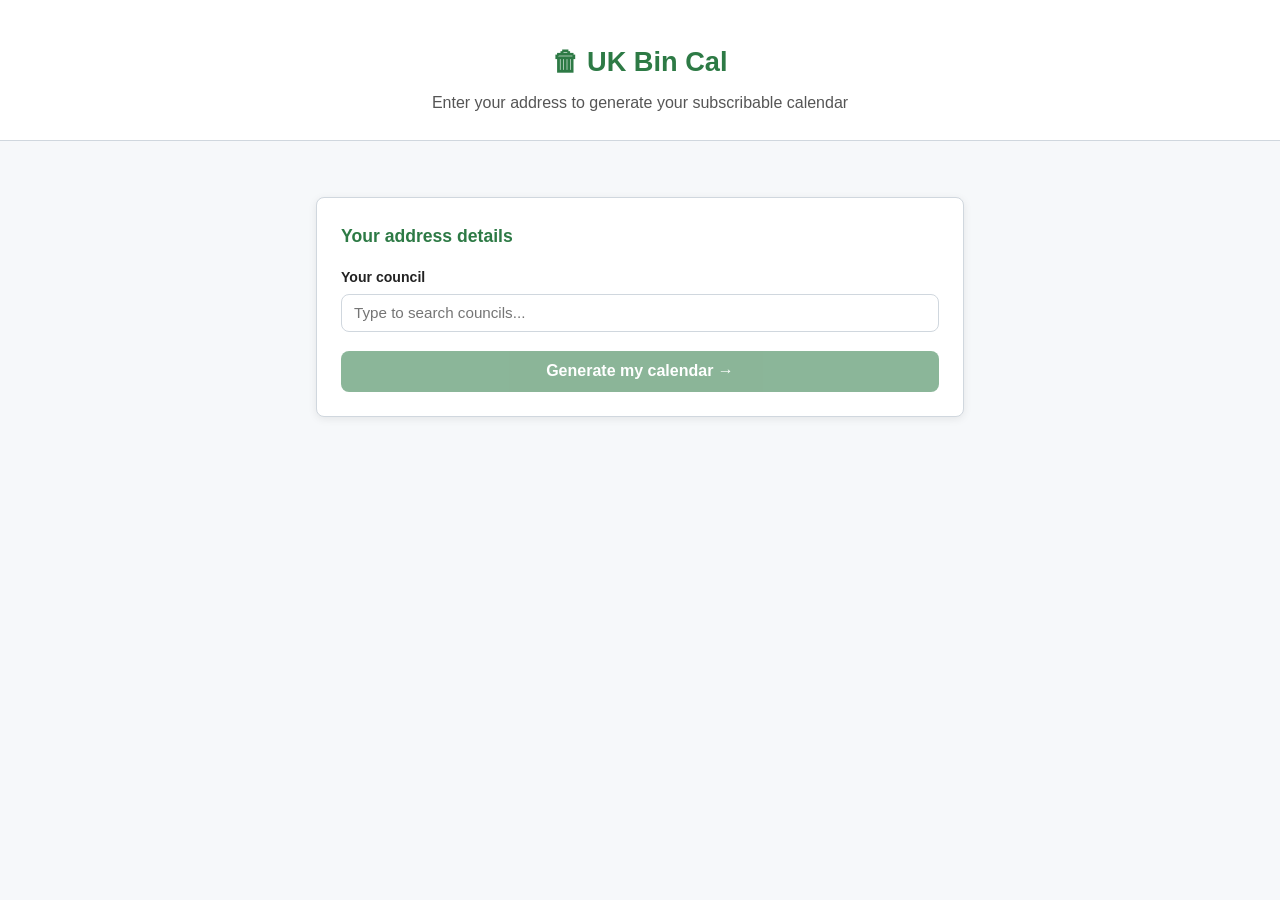
<file: form.html>
<!DOCTYPE html>
<html lang="en">
<head>
  <meta charset="UTF-8">
  <meta name="viewport" content="width=device-width, initial-scale=1">
  <title>Get your bin collection calendar — UK Bin Cal</title>
  <meta name="description" content="Enter your UK address to generate a free, subscribable bin collection calendar. Works with Apple Calendar, Google Calendar, and Outlook.">
  <meta name="robots" content="index, follow">
  <link rel="canonical" href="https://elyobelyob.github.io/bin-cal/form.html">
  <link rel="stylesheet" href="style.css">
</head>
<body>

<header>
  <h1><a href="index.html" style="text-decoration:none;color:inherit">&#x1F5D1; UK Bin Cal</a></h1>
  <p>Enter your address to generate your subscribable calendar</p>
</header>

<div class="page">

  <div class="uprn-callout" id="uprnNote" style="display:none">
    Your council may require your <strong>UPRN</strong> (a 12-digit property reference number).
    Find yours free at <a href="https://www.findmyaddress.co.uk/" target="_blank" rel="noopener">findmyaddress.co.uk</a>
    &mdash; enter your postcode and select your address. Have it ready before submitting.
  </div>

  <div class="uprn-callout" id="councilHint" style="display:none"></div>

  <div class="card">
    <h2>Your address details</h2>

    <form id="binForm" novalidate>

      <!-- Honeypot — must stay empty -->
      <div class="honeypot" aria-hidden="true">
        <label for="website">Leave this blank</label>
        <input type="text" id="website" name="website" tabindex="-1" autocomplete="off">
      </div>

      <div class="form-group">
        <label for="councilSearch">Your council</label>
        <input type="search" id="councilSearch" placeholder="Type to search councils..." autocomplete="off" required>
        <input type="hidden" id="councilId" name="council_id">
        <input type="hidden" id="councilTitle" name="council_title">
        <div id="councilDropdown" role="listbox" aria-label="Council suggestions" style="
          display:none;
          position:absolute;
          background:#fff;
          border:1px solid #d0d7de;
          border-radius:6px;
          max-height:240px;
          overflow-y:auto;
          z-index:100;
          width:100%;
          box-shadow:0 4px 12px rgba(0,0,0,.12);
        "></div>
        <div style="position:relative" id="dropdownAnchor"></div>
      </div>

      <!-- Dynamic arg fields rendered here by JS -->
      <div id="dynamicFields"></div>

      <div id="formError" class="alert alert-error" style="display:none"></div>

      <button type="submit" class="btn btn-full" id="submitBtn" disabled>
        Generate my calendar &rarr;
      </button>
    </form>
  </div>

</div>

<script src="app.js"></script>
<script>
let councils = [];
let selectedCouncil = null;

// ── Load councils ────────────────────────────────────────────────────────

fetch("councils.json")
  .then(r => r.json())
  .then(data => { councils = data; })
  .catch(() => showError("Failed to load council list. Please reload the page."));

// ── Council search autocomplete ──────────────────────────────────────────

const councilSearch = document.getElementById("councilSearch");
const councilId     = document.getElementById("councilId");
const councilTitle  = document.getElementById("councilTitle");
const dropdown      = document.getElementById("councilDropdown");
const anchor        = document.getElementById("dropdownAnchor");
const submitBtn     = document.getElementById("submitBtn");

// Position dropdown below the search input
councilSearch.addEventListener("focus", positionDropdown);
window.addEventListener("resize", positionDropdown);

function positionDropdown() {
  const rect = councilSearch.getBoundingClientRect();
  dropdown.style.top  = (rect.bottom + window.scrollY) + "px";
  dropdown.style.left = rect.left + "px";
  dropdown.style.width = rect.width + "px";
  dropdown.style.position = "fixed";
  dropdown.style.top = (rect.bottom) + "px";
}

councilSearch.addEventListener("input", () => {
  const q = councilSearch.value.trim().toLowerCase();
  clearCouncilSelection();
  if (q.length < 2) { dropdown.style.display = "none"; return; }

  const matches = councils
    .filter(c => c.title.toLowerCase().includes(q) && !(c.broken && !c.hint))
    .slice(0, 12);

  if (!matches.length) { dropdown.style.display = "none"; return; }

  dropdown.innerHTML = matches.map(c => {
    const idx = councils.indexOf(c);
    return `
    <div role="option" data-idx="${idx}" style="
      padding:.6rem .9rem;
      cursor:pointer;
      font-size:.92rem;
      border-bottom:1px solid #f0f0f0;
      ${c.broken ? "color:#888;" : ""}
    " onmouseover="this.style.background='#e8f5ed'" onmouseout="this.style.background=''"
       onclick="selectCouncil(${idx})">
      ${esc(c.title)}${c.broken && c.hint ? " <span style='font-size:.8em'>(see instructions)</span>" : c.broken ? " <span style='font-size:.8em'>(unavailable)</span>" : ""}
    </div>
  `;}).join("");

  dropdown.style.display = "block";
  positionDropdown();
});

document.addEventListener("click", e => {
  if (!dropdown.contains(e.target) && e.target !== councilSearch) {
    dropdown.style.display = "none";
  }
});

function selectCouncil(idx) {
  const c = councils[idx];
  if (!c) return;
  selectedCouncil = c;
  councilSearch.value = c.title;
  councilId.value = c.id;
  councilTitle.value = c.title;
  dropdown.style.display = "none";

  const hintEl = document.getElementById("councilHint");
  if (c.hint) {
    if (c.module === "ics") {
      // Reframe the upstream hint — these are written for the HA
      // integration's "use as the `url` parameter" context which doesn't
      // apply here. The user just wants the link to subscribe directly,
      // so strip the trailing "use as url parameter" instructions.
      const cleanedHint = c.hint.replace(
        /<li>[^<]*<code>url<\/code>\s*parameter[^<]*<\/li>\s*/gi,
        ""
      );
      hintEl.innerHTML = `
        <p style="margin-bottom:.75rem"><strong>Good news!</strong> ${esc(c.title)} already publishes a subscribable calendar.</p>
        <p style="margin-bottom:.75rem">Follow the steps below to find your calendar link, then paste it straight into Apple Calendar, Google Calendar, or Outlook &mdash; you&rsquo;re done.</p>
        <hr style="border:none;border-top:1px solid #e0e0e0;margin:1rem 0">
        ${cleanedHint}
      `;
    } else {
      hintEl.innerHTML = c.hint;
    }
    hintEl.style.display = "block";
  } else {
    hintEl.style.display = "none";
  }

  // Self-serve councils: show instructions only, no form.
  // Covers ICS-module councils (publish their own ICS) and explicitly
  // broken councils that have a manual workaround in their hint.
  const dynamicFields = document.getElementById("dynamicFields");
  const uprnNote = document.getElementById("uprnNote");
  if (c.module === "ics" || (c.broken && c.hint)) {
    dynamicFields.innerHTML = "";
    uprnNote.style.display = "none";
    submitBtn.disabled = true;
    submitBtn.style.display = "none";
    if (c.module === "ics") track("ics-council-selected", `Self-serve: ${c.id}`);
    return;
  }

  submitBtn.style.display = "";
  renderDynamicFields(c);
  checkFormValid();
}

function clearCouncilSelection() {
  selectedCouncil = null;
  councilId.value = "";
  councilTitle.value = "";
  document.getElementById("dynamicFields").innerHTML = "";
  document.getElementById("uprnNote").style.display = "none";
  document.getElementById("councilHint").style.display = "none";
  submitBtn.disabled = true;
  submitBtn.style.display = "";
}

// ── Dynamic fields ───────────────────────────────────────────────────────

const FIELD_LABELS = {
  postcode:     "Postcode",
  door_num:     "Door / house number",
  house_number: "House number",
  house_no:     "House number",
  number:       "House number",
  uprn:         "UPRN",
  uprn_number:  "UPRN",
  street:       "Street name",
  town:         "Town",
  city:         "City",
};

const FIELD_HINTS = {
  postcode: "e.g. HD9 6RJ",
  door_num: "e.g. 1 or 1A",
  uprn:     'Find yours at <a href="https://www.findmyaddress.co.uk/" target="_blank" rel="noopener">findmyaddress.co.uk</a>',
  uprn_number: 'Find yours at <a href="https://www.findmyaddress.co.uk/" target="_blank" rel="noopener">findmyaddress.co.uk</a>',
  predict:  "Tick to predict a full year of collections based on your bin's schedule, rather than just the next collection date.",
};

function renderDynamicFields(council) {
  const container = document.getElementById("dynamicFields");
  const hasUprn = council.args.some(a => a.name.toLowerCase().includes("uprn"));
  document.getElementById("uprnNote").style.display = hasUprn ? "block" : "none";

  const BOOL_TYPES = ["boolean", "bool"];
  const DICT_TYPES = ["dict"];

  container.innerHTML = council.args.map(arg => {
    const typeNorm = (arg.type || "").toLowerCase().trim();

    // Dict fields can't be entered by a user — skip them
    if (DICT_TYPES.includes(typeNorm)) return "";

    const label = FIELD_LABELS[arg.name] || arg.name.replace(/_/g, " ");
    const hint  = FIELD_HINTS[arg.name] || "";
    const req   = arg.required;

    if (BOOL_TYPES.includes(typeNorm)) {
      return `
        <div class="form-group">
          <div style="display:flex;align-items:center;gap:.6rem">
            <input type="checkbox" id="arg_${esc(arg.name)}" name="arg_${esc(arg.name)}"
              data-argname="${esc(arg.name)}" data-argtype="boolean"
              style="width:auto;margin:0">
            <label for="arg_${esc(arg.name)}" style="margin:0;font-weight:normal">
              ${esc(label)}
              ${!req ? '<span class="optional">(optional)</span>' : ""}
            </label>
          </div>
          ${hint ? `<div class="hint">${hint}</div>` : ""}
        </div>
      `;
    }

    return `
      <div class="form-group">
        <label for="arg_${esc(arg.name)}">
          ${esc(label)}
          ${!req ? '<span class="optional">(optional)</span>' : ""}
        </label>
        <input type="text" id="arg_${esc(arg.name)}" name="arg_${esc(arg.name)}"
          data-argname="${esc(arg.name)}"
          ${req ? "required" : ""}
          autocomplete="off"
          placeholder="${esc(arg.required ? "Required" : "Optional")}">
        ${hint ? `<div class="hint">${hint}</div>` : ""}
      </div>
    `;
  }).join("");

  container.querySelectorAll("input").forEach(i => i.addEventListener("input", checkFormValid));
}

// ── Validation ───────────────────────────────────────────────────────────

function checkFormValid() {
  if (!selectedCouncil) { submitBtn.disabled = true; return; }
  const allRequired = Array.from(
    document.querySelectorAll("#dynamicFields input[required]")
  ).every(i => i.value.trim() !== "");
  submitBtn.disabled = !allRequired;
}

// ── Submit ───────────────────────────────────────────────────────────────

document.getElementById("binForm").addEventListener("submit", async e => {
  e.preventDefault();
  hideError();

  const honeypot = document.getElementById("website").value;
  // Silently fail if honeypot filled (bot)
  if (honeypot) { window.location.href = "waiting.html?hash=00000000"; return; }

  if (!selectedCouncil) { showError("Please select your council."); return; }

  const args = {};
  document.querySelectorAll("#dynamicFields input[data-argname]").forEach(i => {
    if (i.dataset.argtype === "boolean") {
      if (i.checked) args[i.dataset.argname] = true;
    } else {
      let v = i.value.trim();
      if (i.dataset.argname === "postcode" && v) {
        const pc = v.toUpperCase().replace(/\s+/g, "");
        v = pc.length >= 5 ? pc.slice(0, -3) + " " + pc.slice(-3) : pc;
      }
      if (v) args[i.dataset.argname] = v;
    }
  });

  // ICS-module councils: the user pasted the council's own ICS URL.
  // Skip the worker/poll pipeline and take them straight to success
  // using that URL as their subscription URL.
  if (selectedCouncil.module === "ics") {
    const url = (args.url || "").trim();
    if (!/^https?:\/\//i.test(url)) {
      track("form-error/invalid-ics-url", "Invalid ICS URL pasted");
      showError("Please paste the calendar URL from your council's website (must start with http:// or https://).");
      return;
    }
    track("form-submit/ics-direct", `ICS submit: ${selectedCouncil.id}`);
    window.location.href = `success.html?url=${encodeURIComponent(url)}&council=${encodeURIComponent(selectedCouncil.title)}`;
    return;
  }

  const hash = await computeHash(selectedCouncil.id, args);

  submitBtn.disabled = true;
  submitBtn.textContent = "Submitting…";

  try {
    const res = await fetch(CONFIG.WORKER_URL, {
      method: "POST",
      headers: { "Content-Type": "application/json" },
      body: JSON.stringify({
        hash,
        council_id:    selectedCouncil.id,
        council_title: selectedCouncil.title,
        args_json:     JSON.stringify(args),
        website:       honeypot,
      }),
    });

    const data = await res.json().catch(() => ({}));

    if (!res.ok) {
      track("form-error/worker", `Worker ${res.status}: ${data.error || "unknown"}`);
      showError(data.error || "Something went wrong. Please try again.");
      submitBtn.disabled = false;
      submitBtn.textContent = "Generate my calendar →";
      return;
    }

    // Also store default_params if any (these are fixed per council and not from user input)
    if (selectedCouncil.default_params) {
      Object.assign(args, selectedCouncil.default_params);
    }

    track("form-submit/worker", `Worker submit: ${selectedCouncil.id}`);
    window.location.href = `waiting.html?hash=${hash}&council=${encodeURIComponent(selectedCouncil.title)}`;
  } catch (err) {
    track("form-error/network", "Worker network error");
    showError("Could not reach the submission service. Please try again.");
    submitBtn.disabled = false;
    submitBtn.textContent = "Generate my calendar →";
  }
});

// ── Utilities ────────────────────────────────────────────────────────────

function showError(msg) {
  const el = document.getElementById("formError");
  el.textContent = msg;
  el.style.display = "block";
}
function hideError() {
  document.getElementById("formError").style.display = "none";
}
function esc(s) {
  return String(s).replace(/&/g,"&amp;").replace(/</g,"&lt;").replace(/>/g,"&gt;")
                  .replace(/"/g,"&quot;").replace(/'/g,"&#39;");
}
</script>

<script data-goatcounter="https://elyob-bin-cal.goatcounter.com/count"
        async src="//gc.zgo.at/count.js"></script>
</body>
</html>
</file>
<file: style.css>
*, *::before, *::after { box-sizing: border-box; margin: 0; padding: 0; }

:root {
  --green:  #2d7a45;
  --green-light: #e8f5ed;
  --grey:   #555;
  --border: #d0d7de;
  --bg:     #f6f8fa;
  --white:  #ffffff;
  --radius: 8px;
  --shadow: 0 2px 8px rgba(0,0,0,.08);
  --font: -apple-system, BlinkMacSystemFont, "Segoe UI", Roboto, Helvetica, Arial, sans-serif;
}

body {
  font-family: var(--font);
  background: var(--bg);
  color: #222;
  line-height: 1.6;
  min-height: 100vh;
}

a { color: var(--green); }
a:hover { text-decoration: underline; }

/* ── Layout ─────────────────────────────────── */
.page {
  max-width: 680px;
  margin: 0 auto;
  padding: 2rem 1rem 4rem;
}

header {
  text-align: center;
  padding: 2.5rem 1rem 1.5rem;
  border-bottom: 1px solid var(--border);
  background: var(--white);
}

header h1 {
  font-size: 1.7rem;
  color: var(--green);
  display: flex;
  align-items: center;
  justify-content: center;
  gap: .5rem;
}

header p { color: var(--grey); margin-top: .4rem; }

/* ── Cards ──────────────────────────────────── */
.card {
  background: var(--white);
  border: 1px solid var(--border);
  border-radius: var(--radius);
  padding: 1.5rem;
  box-shadow: var(--shadow);
  margin-top: 1.5rem;
}

.card h2 {
  font-size: 1.1rem;
  margin-bottom: 1rem;
  color: var(--green);
}

/* ── Steps ──────────────────────────────────── */
.steps {
  display: grid;
  grid-template-columns: repeat(auto-fit, minmax(180px, 1fr));
  gap: 1rem;
  margin-top: 1.5rem;
}

.step {
  background: var(--white);
  border: 1px solid var(--border);
  border-radius: var(--radius);
  padding: 1.2rem;
  text-align: center;
}

.step-num {
  width: 2rem; height: 2rem;
  background: var(--green);
  color: #fff;
  border-radius: 50%;
  display: inline-flex;
  align-items: center;
  justify-content: center;
  font-weight: 700;
  font-size: .85rem;
  margin-bottom: .6rem;
}

.step h3 { font-size: .95rem; margin-bottom: .3rem; }
.step p  { font-size: .85rem; color: var(--grey); }

/* ── Form ───────────────────────────────────── */
.form-group {
  margin-bottom: 1.2rem;
}

label {
  display: block;
  font-size: .88rem;
  font-weight: 600;
  margin-bottom: .35rem;
}

label .optional {
  font-weight: 400;
  color: var(--grey);
  font-size: .8rem;
}

input[type="text"],
input[type="search"],
select {
  width: 100%;
  padding: .6rem .75rem;
  border: 1px solid var(--border);
  border-radius: var(--radius);
  font-size: .95rem;
  font-family: var(--font);
  background: var(--white);
  transition: border-color .15s;
}

input:focus, select:focus {
  outline: none;
  border-color: var(--green);
  box-shadow: 0 0 0 3px rgba(45,122,69,.15);
}

.hint {
  font-size: .8rem;
  color: var(--grey);
  margin-top: .3rem;
}

.honeypot { display: none !important; }

/* ── Button ─────────────────────────────────── */
.btn {
  display: inline-flex;
  align-items: center;
  gap: .5rem;
  padding: .7rem 1.4rem;
  background: var(--green);
  color: #fff;
  border: none;
  border-radius: var(--radius);
  font-size: 1rem;
  font-weight: 600;
  cursor: pointer;
  transition: background .15s, opacity .15s;
  text-decoration: none;
}

.btn:hover { background: #236038; color: #fff; }
.btn:disabled { opacity: .55; cursor: not-allowed; }
.btn-full { width: 100%; justify-content: center; }

/* ── Alert ──────────────────────────────────── */
.alert {
  padding: .8rem 1rem;
  border-radius: var(--radius);
  font-size: .9rem;
  margin-top: 1rem;
}
.alert-error { background: #ffeef0; border: 1px solid #ffc1c8; color: #c0392b; }
.alert-info  { background: var(--green-light); border: 1px solid #b2dfdb; color: #1b5e20; }

/* ── Waiting spinner ────────────────────────── */
.spinner {
  width: 3rem; height: 3rem;
  border: 4px solid var(--border);
  border-top-color: var(--green);
  border-radius: 50%;
  animation: spin 1s linear infinite;
  margin: 1.5rem auto;
}
@keyframes spin { to { transform: rotate(360deg); } }

.waiting-msg {
  text-align: center;
  color: var(--grey);
  font-size: .95rem;
  margin-top: .5rem;
}

/* ── Success ────────────────────────────────── */
.url-box {
  background: var(--green-light);
  border: 1px solid #b2dfdb;
  border-radius: var(--radius);
  padding: .75rem 1rem;
  font-family: monospace;
  font-size: .85rem;
  word-break: break-all;
  display: flex;
  align-items: center;
  gap: .5rem;
  margin: .75rem 0;
}

.copy-btn {
  background: none;
  border: 1px solid var(--green);
  color: var(--green);
  border-radius: 4px;
  padding: .25rem .6rem;
  font-size: .8rem;
  cursor: pointer;
  white-space: nowrap;
  flex-shrink: 0;
}
.copy-btn:hover { background: var(--green-light); }

.client-list { list-style: none; }
.client-list li {
  padding: .6rem 0;
  border-bottom: 1px solid var(--border);
  font-size: .9rem;
}
.client-list li:last-child { border-bottom: none; }
.client-list strong { display: block; margin-bottom: .1rem; }

/* ── UPRN callout ───────────────────────────── */
.uprn-callout {
  background: #fffbeb;
  border: 1px solid #f6d860;
  border-radius: var(--radius);
  padding: .8rem 1rem;
  font-size: .88rem;
  margin-bottom: 1.2rem;
}
.uprn-callout a { font-weight: 600; }

/* ── Hero ───────────────────────────────────── */
.hero {
  text-align: center;
  padding: 3rem 1rem 2rem;
}
.hero h1 {
  font-size: 2.1rem;
  color: var(--green);
  margin-bottom: .6rem;
}
.hero p {
  font-size: 1.05rem;
  color: var(--grey);
  max-width: 520px;
  margin: 0 auto 1.5rem;
}

/* ── Responsive ─────────────────────────────── */
@media (max-width: 480px) {
  .hero h1 { font-size: 1.6rem; }
  header h1 { font-size: 1.4rem; }
}
</file>
